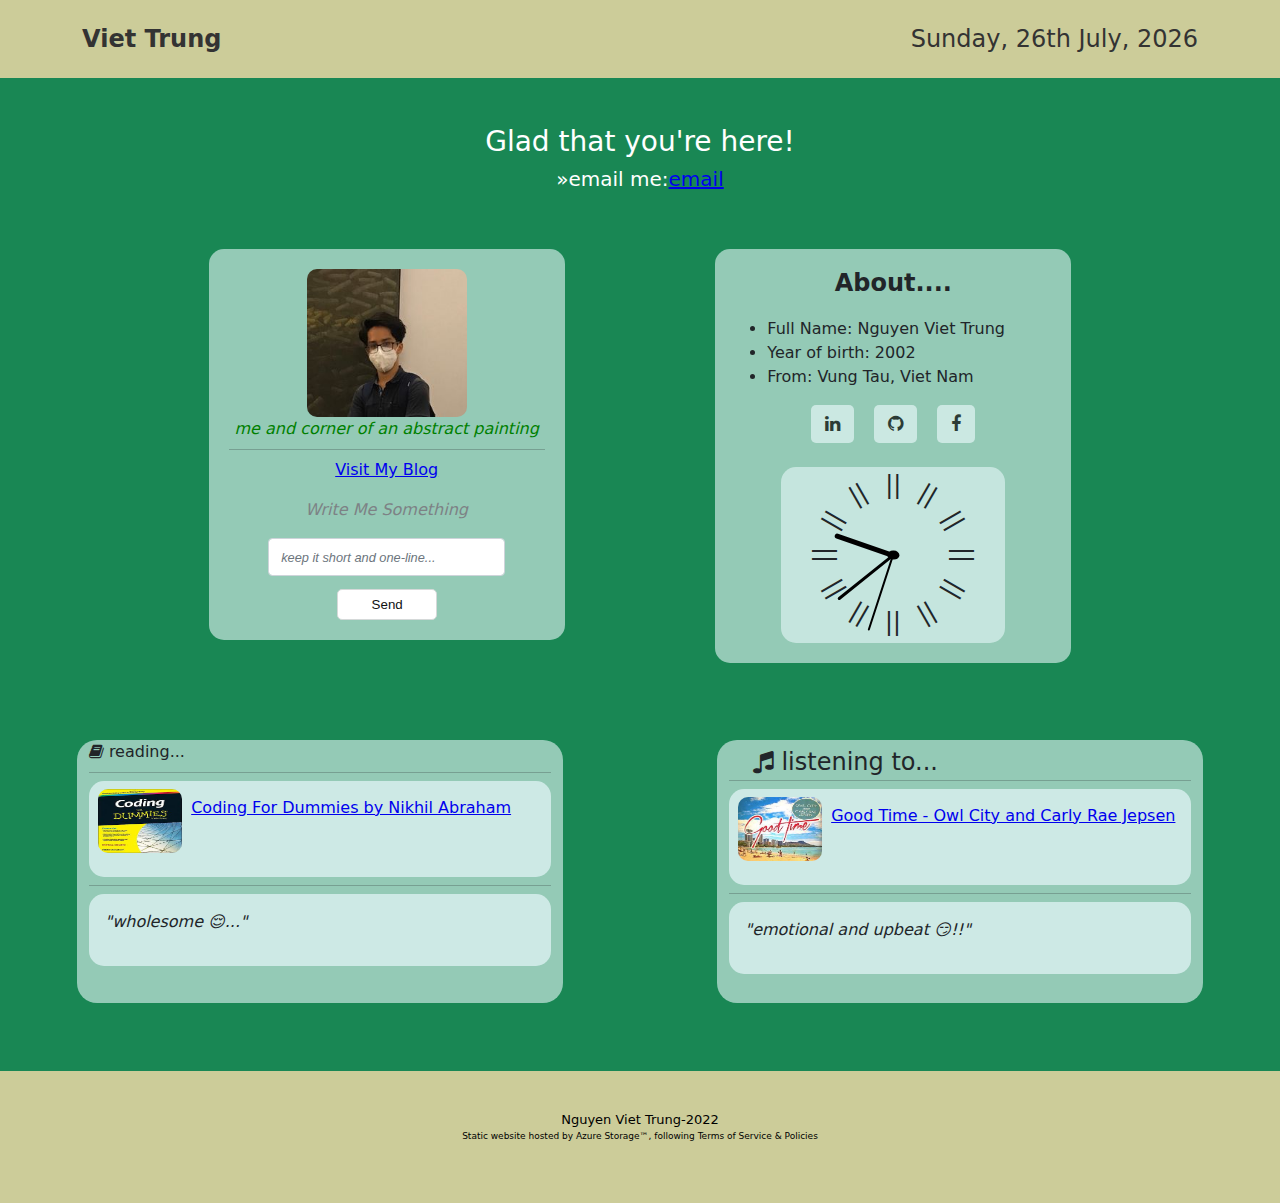
<file: index.html>
<!DOCTYPE html><html lang="en"><head><meta http-equiv="Content-Type" content="text/html; charset=UTF-8"><meta name="viewport" content="width=device-width,initial-scale=1,shrink-to-fit=no"><title>Viet Trung</title><link rel="stylesheet" href="bootstrap.min.css"></head><body><nav class="navbar navigation-clean"><div class="container"><a class="navbar-brand">Viet Trung</a><div id="clock">*Javascript disabled</div></div></nav><section class="team-boxed"><div id="blank-space">Intentionally left blank.</div><div class="container"><div class="intro"><h3 id="greeting" class="text-center">Glad that you're here!</h3><h5 style="color:#fff" class="text-center">&#187;email me:<a href="mailto:trung.nguyen15@outlook.com">email</a></h5></div><div class="row justify-content-evenly people"><div class="col-md-6 col-lg-4 item"><div class="box"><div style="display:flex;justify-content:center;flex-direction:column;align-items:center;"><img src="0.jpg" alt="personal image" style="width:70%;"><i style="color:green" id="intro1"></i></div><hr><p><a href="https://nvvtrung.blogspot.com/" target="_blank">Visit My Blog</a><br></p><p><i id="out">Write Me Something</i></p><input class="form-control" style="width:75%;margin:auto;" type="text" id="thought" placeholder="keep it short and one-line..." maxlength="98"/><button class="button-13" role="button" id="sbtn">Send</button></div></div><div class="col-md-6 col-lg-4 item"><div class="box"><h4 class="name">About....</h4><p class="description"><ul id="tieu_su"><li>Full&nbsp;Name:&nbsp;Nguyen&nbsp;Viet&nbsp;Trung</li><li>Year of birth:&nbsp;2002</li><li>From:&nbsp;Vung&nbsp;Tau,&nbsp;Viet&nbsp;Nam</li></ul></p><div class="social"><a href="https://www.linkedin.com/in/gnius-citrus" target="_blank" class="social-icon"><i class="fa fa-linkedin"></i></a><a href="https://github.com/trungIsOnGithhub" target="_blank" class="social-icon"><i class="fa fa-github"></i></a><a href="https://www.facebook.com/gnius.citrus/" target="_blank" class="social-icon"><i class="fa fa-facebook"></i></a></div><div id="analog-clock"><div class="hand" id="hour" real-hour></div><div class="hand" id="min" real-minute></div><div class="hand" id="sec" real-second></div><div class="number" id="number1">||</div><div class="number" id="number2">||</div><div class="number" id="number3">||</div><div class="number" id="number4">||</div><div class="number" id="number5">||</div><div class="number" id="number6">||</div><div class="number" id="number7">||</div><div class="number" id="number8">||</div><div class="number" id="number9">||</div><div class="number" id="number10">||</div><div class="number" id="number11">||</div><div class="number" id="number12">||</div></div></div></div></div></div><div class="funny-things"><div class="container" <h4 class="title"><i class="fa fa-book"></i>&nbsp;reading...</h4><hr><div class="link"><img class="inner-img" src="1.jpg" alt="image"><a href="#">Coding For Dummies by Nikhil Abraham</a></div><hr><div class="comments"><i>"wholesome &#128524..."</i></div></div><div class="container"><h4 class="title"><i class="fa fa-music"></i>&nbsp;listening to...</h4><hr><div class="link"><img class="inner-img" src="2.jpg" alt="image"><a href="#" target="_blank">Good Time - Owl City and Carly Rae Jepsen</a></div><hr><div class="comments"><i>"emotional and upbeat &#128527!!"</i></div></div></div></section><footer class="footer-basic"><div class="copyright" style="font-size:10;color:#000">Nguyen Viet Trung-2022<br><p style="font-size:xx-small">Static website hosted by Azure Storage&trade;, following Terms of Service & Policies</p><br></div></footer><script src="index.js"></script></body></html>
</file>
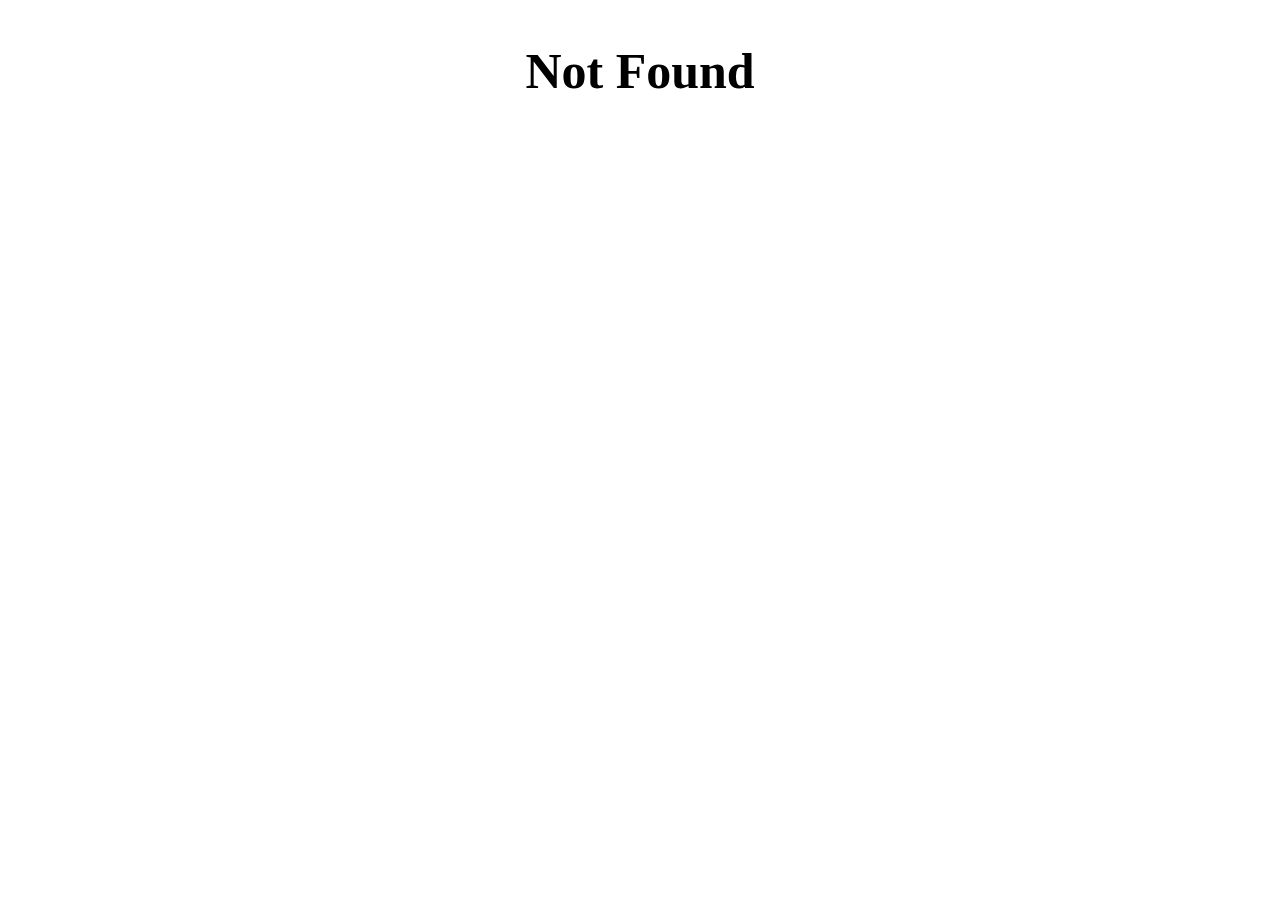
<file: err.html>
<!DOCTYPE html><html lang="en"><head><meta charset="UTF-8"><meta name="viewport" content="width=device-width,initial-scale=1"><style>*{transition:all .6s}html{height:100%}#main{width:100%;height:100vh;text-align:center}.fof{vertical-align:middle}.fof h1{font-size:50px;display:inline-block;animation:type .5s alternate infinite}@keyframes type{from{box-shadow:inset -3px 0 0 #888}to{box-shadow:inset -3px 0 0 transparent}}</style><title>Not Found</title></head><body><div id="main"><div class="fof"><h1>Not Found</h1></div></div></body></html>
</file>
